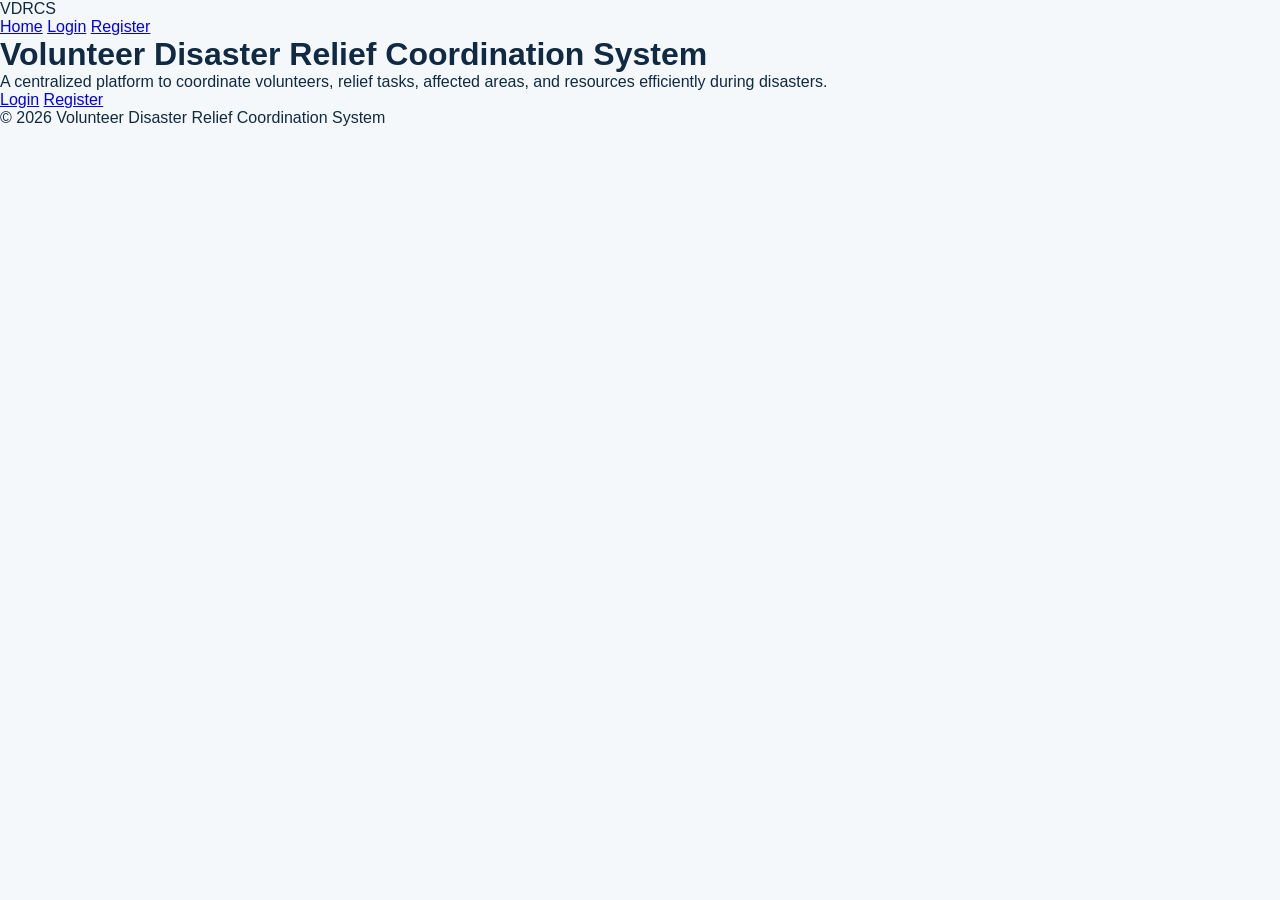
<file: frontend/index.html>
<!DOCTYPE html>
<html lang="en">
<head>
    <meta charset="UTF-8">
    <meta name="viewport" content="width=device-width, initial-scale=1.0">
    <title>Volunteer Disaster Relief Coordination System</title>
    <link rel="stylesheet" href="css/style.css">
</head>

<body>

    <header class="navbar">
        <div class="logo">VDRCS</div>

        <nav>
            <a href="index.html">Home</a>
            <a href="login.html">Login</a>
            <a href="register.html">Register</a>
        </nav>
    </header>

    <main class="hero">
        <div class="hero-content">
            <h1>Volunteer Disaster Relief Coordination System</h1>

            <p>
                A centralized platform to coordinate volunteers,
                relief tasks, affected areas, and resources efficiently
                during disasters.
            </p>

            <div class="hero-buttons">
                <a href="login.html" class="btn primary-btn">Login</a>
                <a href="register.html" class="btn secondary-btn">Register</a>
            </div>
        </div>
    </main>

    <footer>
        <p>© 2026 Volunteer Disaster Relief Coordination System</p>
    </footer>

    <script src="js/script.js"></script>

</body>
</html>
</file>
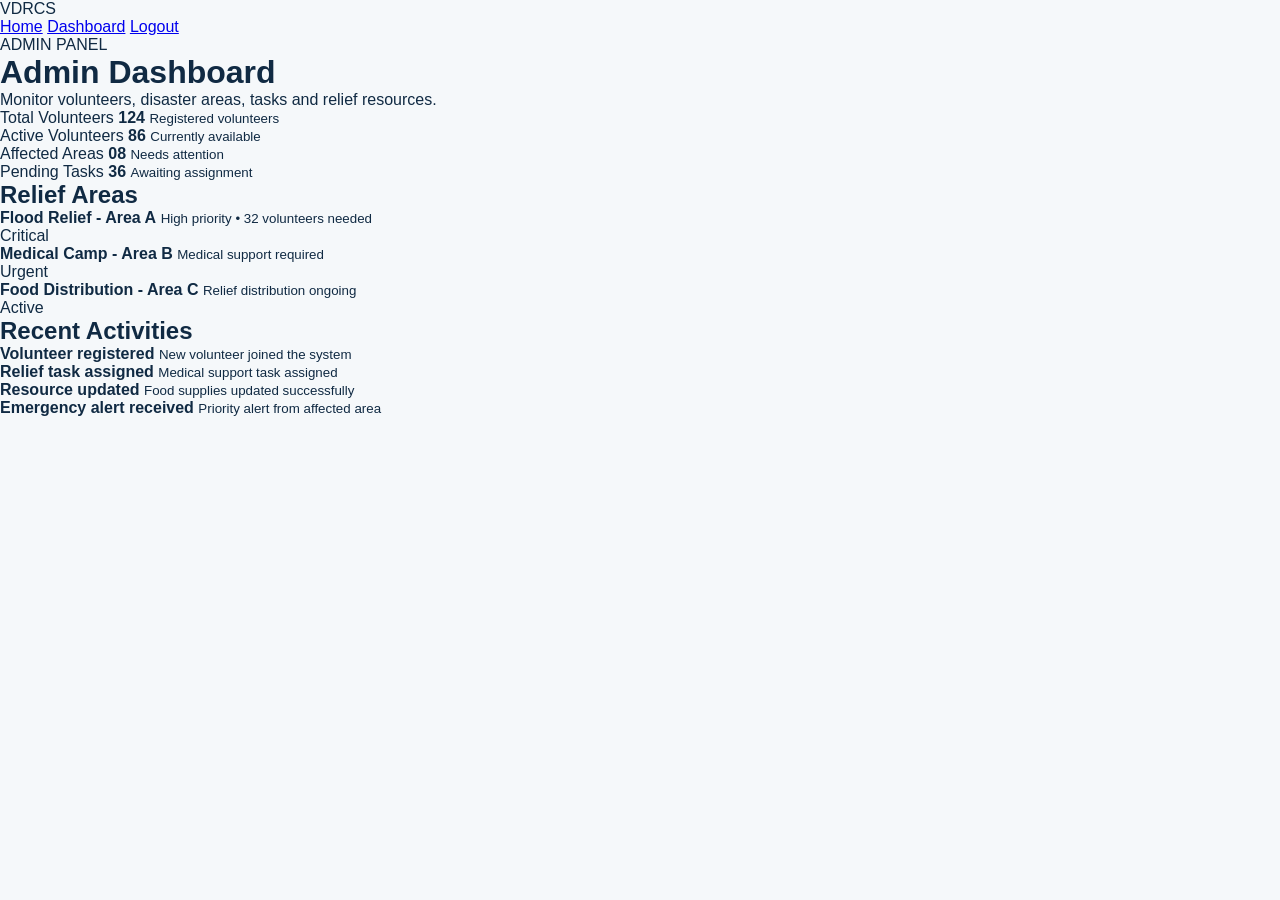
<file: frontend/admin-dashboard.html>
<!DOCTYPE html>
<html lang="en">
<head>
    <meta charset="UTF-8">
    <meta name="viewport" content="width=device-width, initial-scale=1.0">
    <title>Admin Dashboard | VDRCS</title>
    <link rel="stylesheet" href="css/style.css">
</head>

<body>

<header class="navbar">
    <div class="logo">VDRCS</div>

    <nav>
        <a href="index.html">Home</a>
        <a href="admin-dashboard.html">Dashboard</a>
        <a href="login.html">Logout</a>
    </nav>
</header>

<main class="dashboard-page">

    <div class="dashboard-header">
        <div>
            <span class="tag">ADMIN PANEL</span>
            <h1>Admin Dashboard</h1>
            <p>Monitor volunteers, disaster areas, tasks and relief resources.</p>
        </div>
    </div>

    <div class="dashboard-stats">

        <div class="dashboard-card">
            <span>Total Volunteers</span>
            <strong>124</strong>
            <small>Registered volunteers</small>
        </div>

        <div class="dashboard-card">
            <span>Active Volunteers</span>
            <strong>86</strong>
            <small>Currently available</small>
        </div>

        <div class="dashboard-card">
            <span>Affected Areas</span>
            <strong>08</strong>
            <small>Needs attention</small>
        </div>

        <div class="dashboard-card">
            <span>Pending Tasks</span>
            <strong>36</strong>
            <small>Awaiting assignment</small>
        </div>

    </div>

    <div class="dashboard-grid">

        <div class="panel">
            <h2>Relief Areas</h2>

            <div class="list-item">
                <div>
                    <strong>Flood Relief - Area A</strong>
                    <small>High priority • 32 volunteers needed</small>
                </div>
                <span class="status danger">Critical</span>
            </div>

            <div class="list-item">
                <div>
                    <strong>Medical Camp - Area B</strong>
                    <small>Medical support required</small>
                </div>
                <span class="status warning">Urgent</span>
            </div>

            <div class="list-item">
                <div>
                    <strong>Food Distribution - Area C</strong>
                    <small>Relief distribution ongoing</small>
                </div>
                <span class="status active">Active</span>
            </div>

        </div>

        <div class="panel">
            <h2>Recent Activities</h2>

            <div class="activity">
                <strong>Volunteer registered</strong>
                <small>New volunteer joined the system</small>
            </div>

            <div class="activity">
                <strong>Relief task assigned</strong>
                <small>Medical support task assigned</small>
            </div>

            <div class="activity">
                <strong>Resource updated</strong>
                <small>Food supplies updated successfully</small>
            </div>

            <div class="activity">
                <strong>Emergency alert received</strong>
                <small>Priority alert from affected area</small>
            </div>

        </div>

    </div>

</main>

<script src="js/script.js"></script>

</body>
</html>
</file>
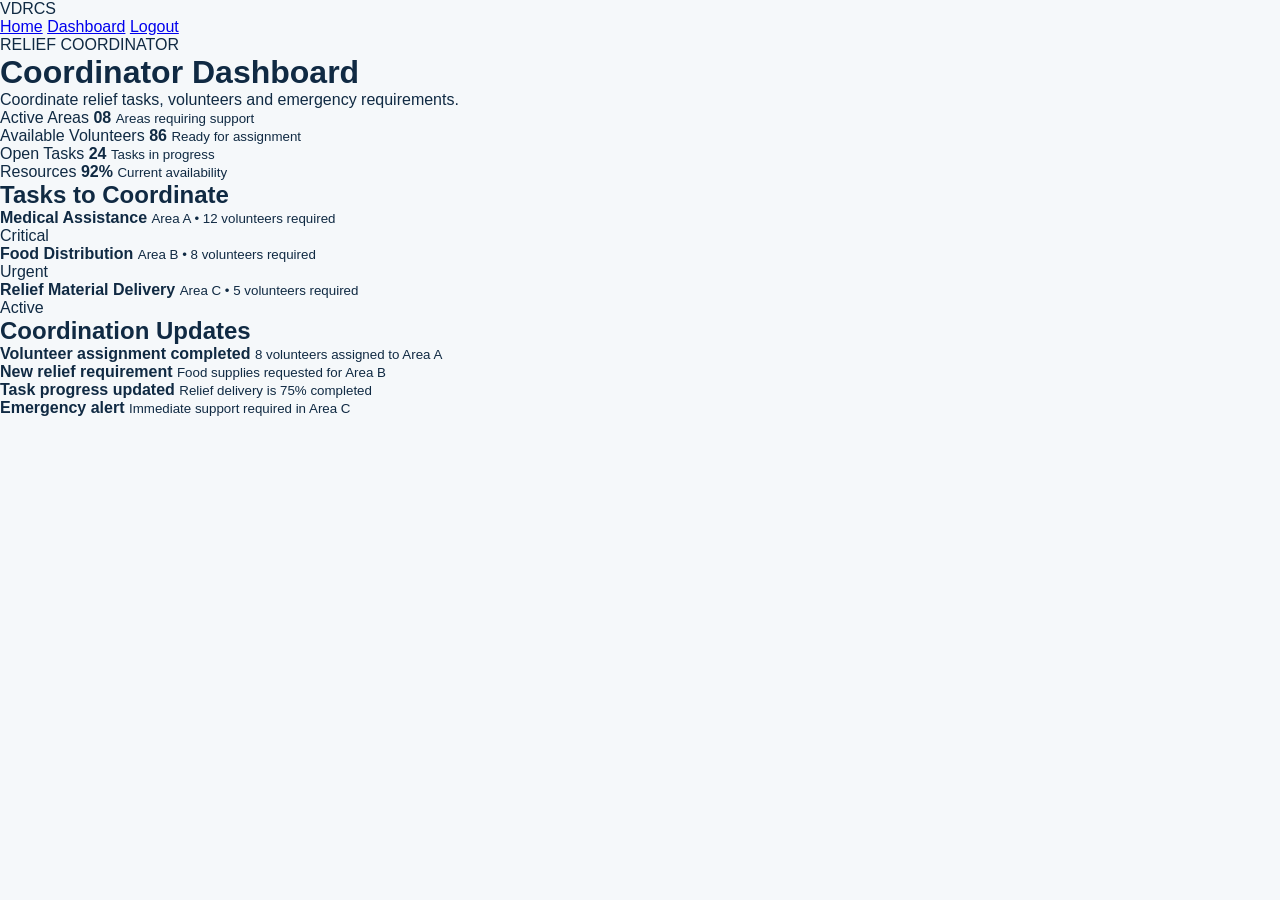
<file: frontend/coordinator-dashboard.html>
<!DOCTYPE html>
<html lang="en">
<head>
    <meta charset="UTF-8">
    <meta name="viewport" content="width=device-width, initial-scale=1.0">
    <title>Coordinator Dashboard | VDRCS</title>
    <link rel="stylesheet" href="css/style.css">
</head>

<body>

<header class="navbar">
    <div class="logo">VDRCS</div>

    <nav>
        <a href="index.html">Home</a>
        <a href="coordinator-dashboard.html">Dashboard</a>
        <a href="login.html">Logout</a>
    </nav>
</header>

<main class="dashboard-page">

    <div class="dashboard-header">
        <div>
            <span class="tag">RELIEF COORDINATOR</span>
            <h1>Coordinator Dashboard</h1>
            <p>Coordinate relief tasks, volunteers and emergency requirements.</p>
        </div>
    </div>

    <div class="dashboard-stats">

        <div class="dashboard-card">
            <span>Active Areas</span>
            <strong>08</strong>
            <small>Areas requiring support</small>
        </div>

        <div class="dashboard-card">
            <span>Available Volunteers</span>
            <strong>86</strong>
            <small>Ready for assignment</small>
        </div>

        <div class="dashboard-card">
            <span>Open Tasks</span>
            <strong>24</strong>
            <small>Tasks in progress</small>
        </div>

        <div class="dashboard-card">
            <span>Resources</span>
            <strong>92%</strong>
            <small>Current availability</small>
        </div>

    </div>

    <div class="dashboard-grid">

        <div class="panel">
            <h2>Tasks to Coordinate</h2>

            <div class="list-item">
                <div>
                    <strong>Medical Assistance</strong>
                    <small>Area A • 12 volunteers required</small>
                </div>
                <span class="status danger">Critical</span>
            </div>

            <div class="list-item">
                <div>
                    <strong>Food Distribution</strong>
                    <small>Area B • 8 volunteers required</small>
                </div>
                <span class="status warning">Urgent</span>
            </div>

            <div class="list-item">
                <div>
                    <strong>Relief Material Delivery</strong>
                    <small>Area C • 5 volunteers required</small>
                </div>
                <span class="status active">Active</span>
            </div>

        </div>

        <div class="panel">
            <h2>Coordination Updates</h2>

            <div class="activity">
                <strong>Volunteer assignment completed</strong>
                <small>8 volunteers assigned to Area A</small>
            </div>

            <div class="activity">
                <strong>New relief requirement</strong>
                <small>Food supplies requested for Area B</small>
            </div>

            <div class="activity">
                <strong>Task progress updated</strong>
                <small>Relief delivery is 75% completed</small>
            </div>

            <div class="activity">
                <strong>Emergency alert</strong>
                <small>Immediate support required in Area C</small>
            </div>

        </div>

    </div>

</main>

<script src="js/script.js"></script>

</body>
</html>
</file>
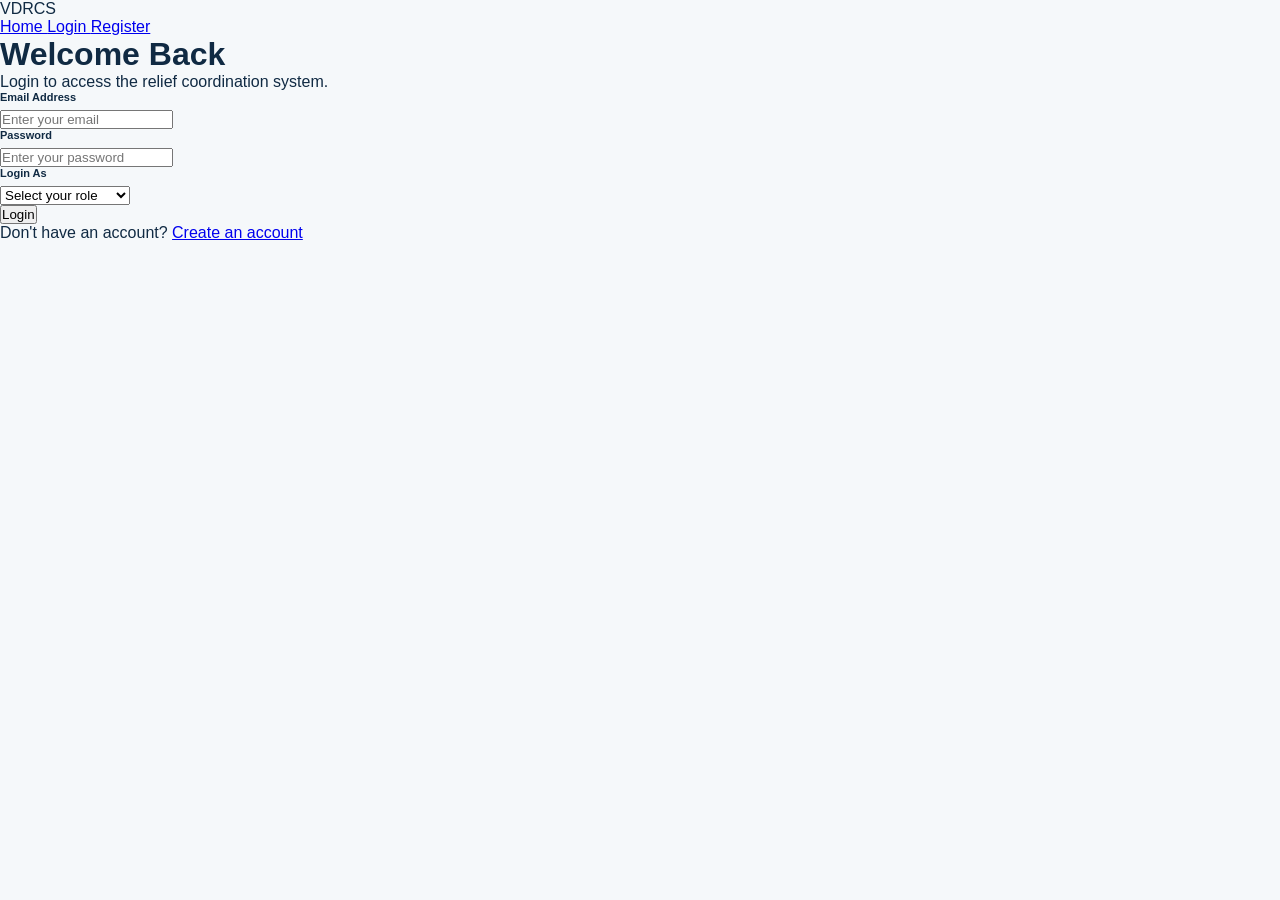
<file: frontend/login.html>
<!DOCTYPE html>
<html lang="en">
<head>

    <meta charset="UTF-8">

    <meta
        name="viewport"
        content="width=device-width, initial-scale=1.0"
    >

    <title>Login | VDRCS</title>

    <link rel="stylesheet" href="css/style.css">

</head>

<body class="auth-page">


    <!-- Navigation Bar -->

    <header class="navbar">

        <div class="logo">
            VDRCS
        </div>

        <nav>

            <a href="index.html">
                Home
            </a>

            <a href="login.html" class="active">
                Login
            </a>

            <a href="register.html">
                Register
            </a>

        </nav>

    </header>


    <!-- Login -->

    <main class="auth-container">

        <div class="auth-card">

            <div class="auth-header">

                <h1>Welcome Back</h1>

                <p>
                    Login to access the relief coordination system.
                </p>

            </div>


            <form id="loginForm">

                <!-- Email -->

                <div class="form-group">

                    <label for="loginEmail">
                        Email Address
                    </label>

                    <input
                        type="email"
                        id="loginEmail"
                        placeholder="Enter your email"
                        required
                    >

                </div>


                <!-- Password -->

                <div class="form-group">

                    <label for="loginPassword">
                        Password
                    </label>

                    <input
                        type="password"
                        id="loginPassword"
                        placeholder="Enter your password"
                        minlength="8"
                        required
                    >

                </div>


                <!-- Role -->

                <div class="form-group">

                    <label for="loginRole">
                        Login As
                    </label>

                    <select id="loginRole" required>

                        <option value="">
                            Select your role
                        </option>

                        <option value="admin">
                            Admin
                        </option>

                        <option value="volunteer">
                            Volunteer
                        </option>

                        <option value="coordinator">
                            Relief Coordinator
                        </option>

                    </select>

                </div>


                <!-- Login Button -->

                <button
                    type="submit"
                    class="btn primary-btn full-btn"
                >
                    Login
                </button>

            </form>


            <div class="auth-footer">

                <p>
                    Don't have an account?
                    <a href="register.html">
                        Create an account
                    </a>
                </p>

            </div>

        </div>

    </main>


    <script src="js/script.js"></script>

</body>
</html>
</file>
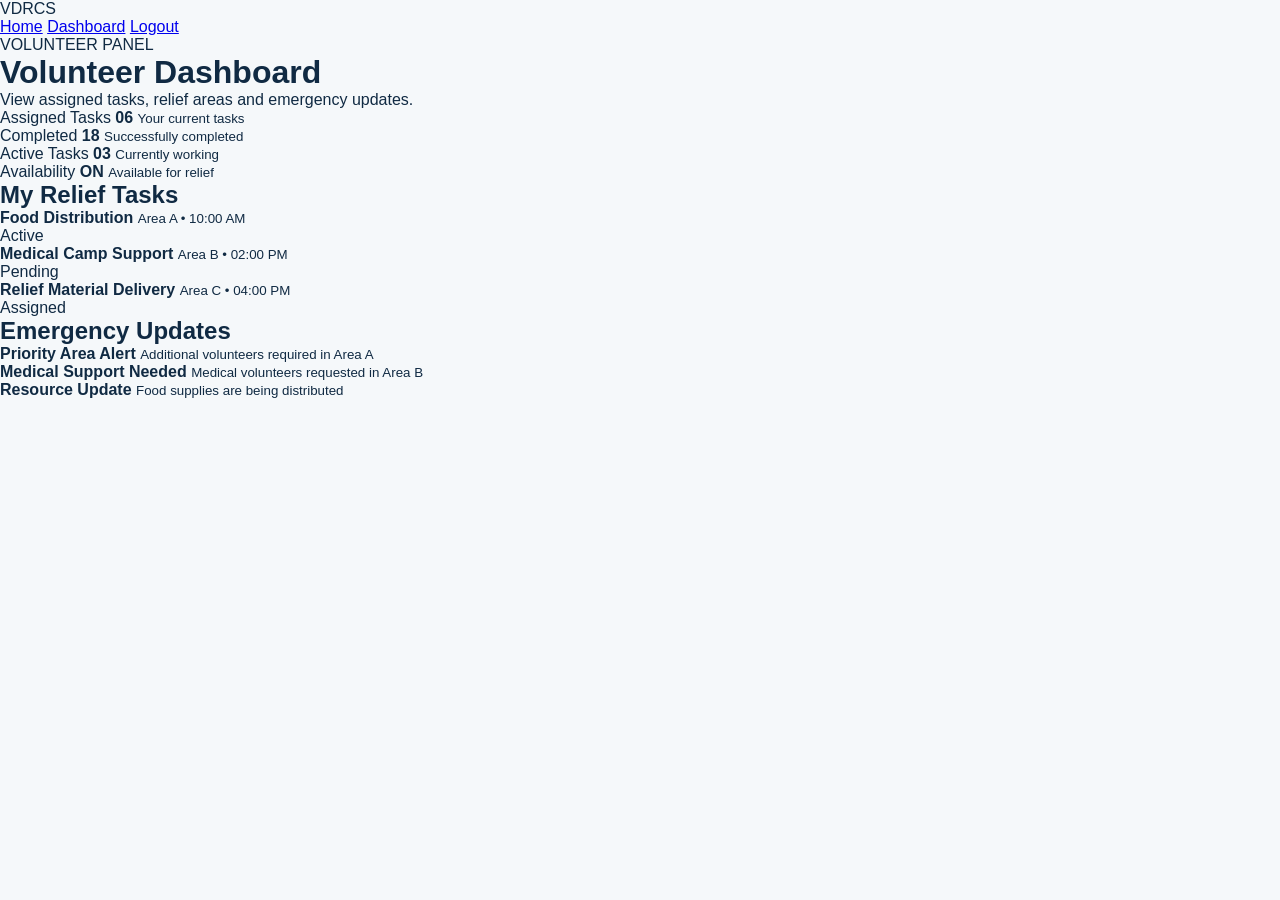
<file: frontend/volunteer-dashboard.html>
<!DOCTYPE html>
<html lang="en">
<head>
    <meta charset="UTF-8">
    <meta name="viewport" content="width=device-width, initial-scale=1.0">
    <title>Volunteer Dashboard | VDRCS</title>
    <link rel="stylesheet" href="css/style.css">
</head>

<body>

<header class="navbar">
    <div class="logo">VDRCS</div>

    <nav>
        <a href="index.html">Home</a>
        <a href="volunteer-dashboard.html">Dashboard</a>
        <a href="login.html">Logout</a>
    </nav>
</header>

<main class="dashboard-page">

    <div class="dashboard-header">
        <div>
            <span class="tag">VOLUNTEER PANEL</span>
            <h1>Volunteer Dashboard</h1>
            <p>View assigned tasks, relief areas and emergency updates.</p>
        </div>
    </div>

    <div class="dashboard-stats">

        <div class="dashboard-card">
            <span>Assigned Tasks</span>
            <strong>06</strong>
            <small>Your current tasks</small>
        </div>

        <div class="dashboard-card">
            <span>Completed</span>
            <strong>18</strong>
            <small>Successfully completed</small>
        </div>

        <div class="dashboard-card">
            <span>Active Tasks</span>
            <strong>03</strong>
            <small>Currently working</small>
        </div>

        <div class="dashboard-card">
            <span>Availability</span>
            <strong>ON</strong>
            <small>Available for relief</small>
        </div>

    </div>

    <div class="dashboard-grid">

        <div class="panel">
            <h2>My Relief Tasks</h2>

            <div class="list-item">
                <div>
                    <strong>Food Distribution</strong>
                    <small>Area A • 10:00 AM</small>
                </div>
                <span class="status active">Active</span>
            </div>

            <div class="list-item">
                <div>
                    <strong>Medical Camp Support</strong>
                    <small>Area B • 02:00 PM</small>
                </div>
                <span class="status warning">Pending</span>
            </div>

            <div class="list-item">
                <div>
                    <strong>Relief Material Delivery</strong>
                    <small>Area C • 04:00 PM</small>
                </div>
                <span class="status active">Assigned</span>
            </div>

        </div>

        <div class="panel">
            <h2>Emergency Updates</h2>

            <div class="activity">
                <strong>Priority Area Alert</strong>
                <small>Additional volunteers required in Area A</small>
            </div>

            <div class="activity">
                <strong>Medical Support Needed</strong>
                <small>Medical volunteers requested in Area B</small>
            </div>

            <div class="activity">
                <strong>Resource Update</strong>
                <small>Food supplies are being distributed</small>
            </div>

        </div>

    </div>

</main>

<script src="js/script.js"></script>

</body>
</html>
</file>
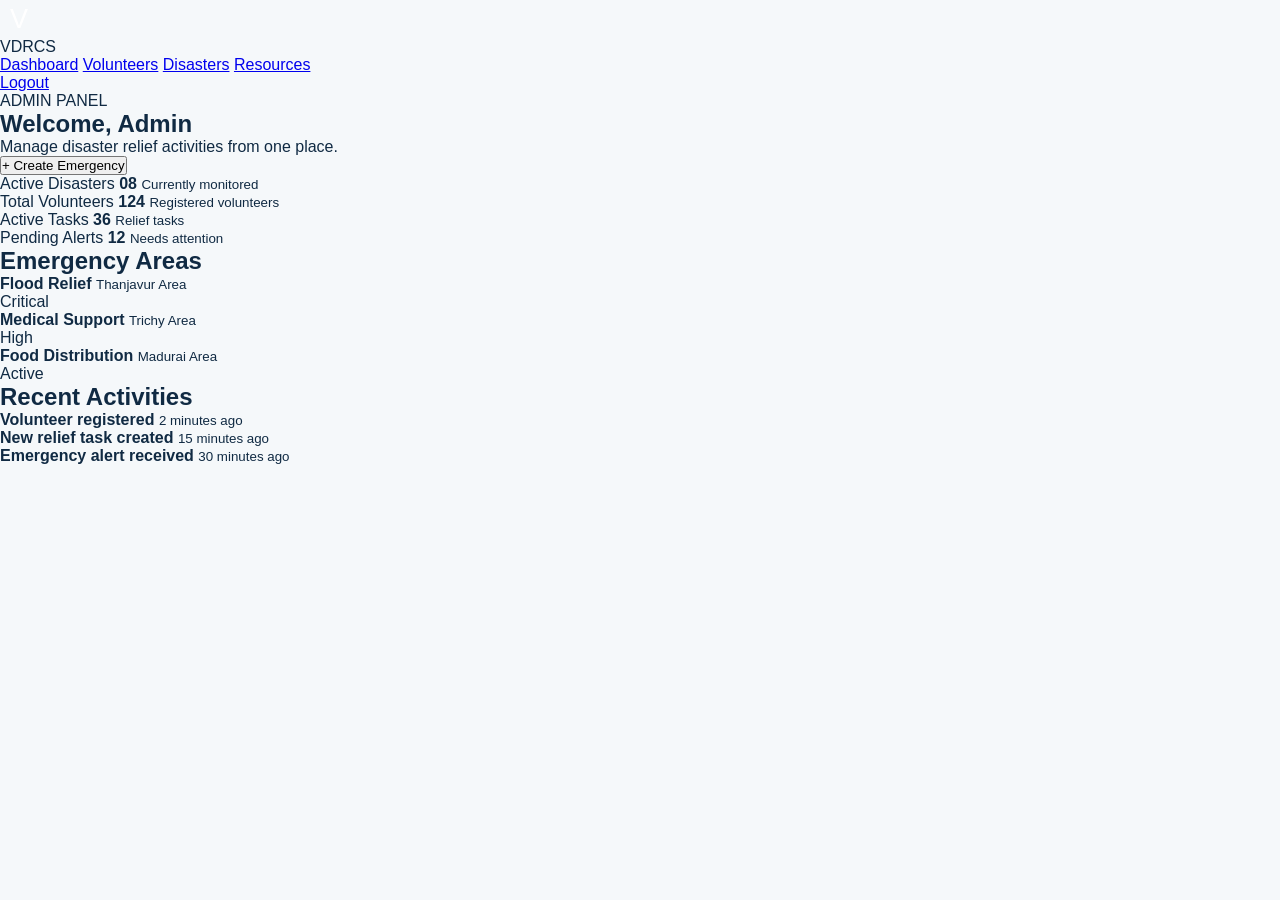
<file: frontend/dashboard/admin.html>
<!DOCTYPE html>
<html lang="en">
<head>
    <meta charset="UTF-8">
    <meta name="viewport" content="width=device-width, initial-scale=1.0">
    <title>Admin Dashboard | VDRCS</title>
    <link rel="stylesheet" href="../css/style.css">
</head>

<body>

<header class="navbar">
    <div class="logo">
        <div class="logo-icon">V</div>
        <span>VDRCS</span>
    </div>

    <nav>
        <a href="admin.html">Dashboard</a>
        <a href="#">Volunteers</a>
        <a href="#">Disasters</a>
        <a href="#">Resources</a>
    </nav>

    <div class="nav-buttons">
        <a href="../login.html" class="login-btn">Logout</a>
    </div>
</header>

<section class="dashboard-page">

    <div class="dashboard-header">
        <div>
            <span class="tag">ADMIN PANEL</span>
            <h1>Welcome, Admin</h1>
            <p>Manage disaster relief activities from one place.</p>
        </div>

        <button class="primary-btn">
            + Create Emergency
        </button>
    </div>

    <div class="dashboard-stats">

        <div class="dashboard-card">
            <span>Active Disasters</span>
            <strong>08</strong>
            <small>Currently monitored</small>
        </div>

        <div class="dashboard-card">
            <span>Total Volunteers</span>
            <strong>124</strong>
            <small>Registered volunteers</small>
        </div>

        <div class="dashboard-card">
            <span>Active Tasks</span>
            <strong>36</strong>
            <small>Relief tasks</small>
        </div>

        <div class="dashboard-card">
            <span>Pending Alerts</span>
            <strong>12</strong>
            <small>Needs attention</small>
        </div>

    </div>

    <div class="dashboard-grid">

        <div class="panel">
            <h2>Emergency Areas</h2>

            <div class="list-item">
                <div>
                    <strong>Flood Relief</strong>
                    <small>Thanjavur Area</small>
                </div>
                <span class="status danger">Critical</span>
            </div>

            <div class="list-item">
                <div>
                    <strong>Medical Support</strong>
                    <small>Trichy Area</small>
                </div>
                <span class="status warning">High</span>
            </div>

            <div class="list-item">
                <div>
                    <strong>Food Distribution</strong>
                    <small>Madurai Area</small>
                </div>
                <span class="status active">Active</span>
            </div>
        </div>

        <div class="panel">
            <h2>Recent Activities</h2>

            <div class="activity">
                <strong>Volunteer registered</strong>
                <small>2 minutes ago</small>
            </div>

            <div class="activity">
                <strong>New relief task created</strong>
                <small>15 minutes ago</small>
            </div>

            <div class="activity">
                <strong>Emergency alert received</strong>
                <small>30 minutes ago</small>
            </div>
        </div>

    </div>

</section>

</body>
</html>
</file>
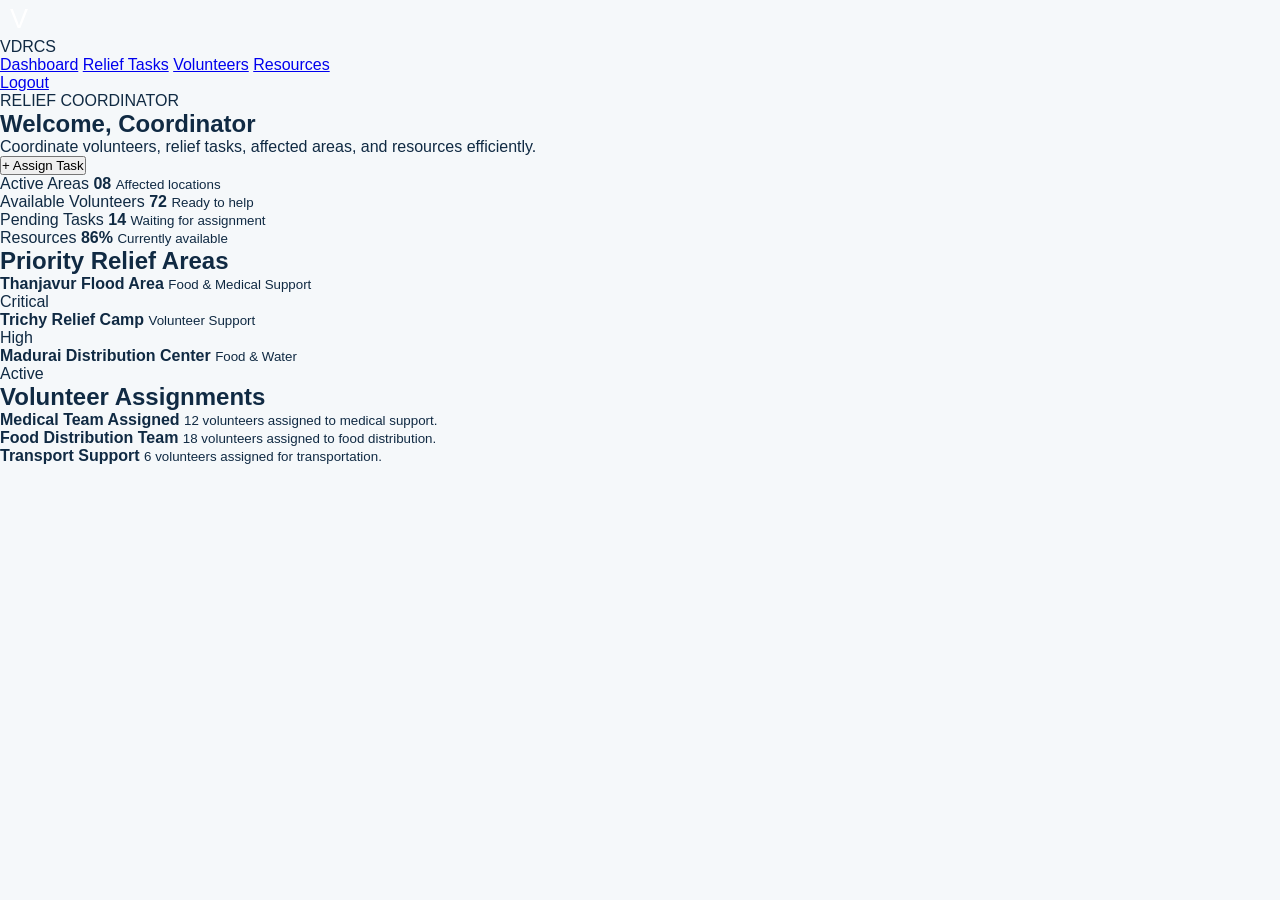
<file: frontend/dashboard/coordinator.html>
<!DOCTYPE html>
<html lang="en">
<head>
    <meta charset="UTF-8">
    <meta name="viewport" content="width=device-width, initial-scale=1.0">
    <title>Coordinator Dashboard | VDRCS</title>
    <link rel="stylesheet" href="../css/style.css">
</head>

<body>

<header class="navbar">

    <div class="logo">
        <div class="logo-icon">V</div>
        <span>VDRCS</span>
    </div>

    <nav>
        <a href="coordinator.html">Dashboard</a>
        <a href="#">Relief Tasks</a>
        <a href="#">Volunteers</a>
        <a href="#">Resources</a>
    </nav>

    <div class="nav-buttons">
        <a href="../login.html" class="login-btn">Logout</a>
    </div>

</header>


<section class="dashboard-page">

    <div class="dashboard-header">

        <div>
            <span class="tag">RELIEF COORDINATOR</span>

            <h1>Welcome, Coordinator</h1>

            <p>
                Coordinate volunteers, relief tasks, affected areas,
                and resources efficiently.
            </p>
        </div>

        <button class="primary-btn">
            + Assign Task
        </button>

    </div>


    <div class="dashboard-stats">

        <div class="dashboard-card">
            <span>Active Areas</span>
            <strong>08</strong>
            <small>Affected locations</small>
        </div>

        <div class="dashboard-card">
            <span>Available Volunteers</span>
            <strong>72</strong>
            <small>Ready to help</small>
        </div>

        <div class="dashboard-card">
            <span>Pending Tasks</span>
            <strong>14</strong>
            <small>Waiting for assignment</small>
        </div>

        <div class="dashboard-card">
            <span>Resources</span>
            <strong>86%</strong>
            <small>Currently available</small>
        </div>

    </div>


    <div class="dashboard-grid">


        <div class="panel">

            <h2>Priority Relief Areas</h2>

            <div class="list-item">

                <div>
                    <strong>Thanjavur Flood Area</strong>
                    <small>Food & Medical Support</small>
                </div>

                <span class="status danger">
                    Critical
                </span>

            </div>


            <div class="list-item">

                <div>
                    <strong>Trichy Relief Camp</strong>
                    <small>Volunteer Support</small>
                </div>

                <span class="status warning">
                    High
                </span>

            </div>


            <div class="list-item">

                <div>
                    <strong>Madurai Distribution Center</strong>
                    <small>Food & Water</small>
                </div>

                <span class="status active">
                    Active
                </span>

            </div>

        </div>


        <div class="panel">

            <h2>Volunteer Assignments</h2>

            <div class="activity">

                <strong>Medical Team Assigned</strong>

                <small>
                    12 volunteers assigned to medical support.
                </small>

            </div>


            <div class="activity">

                <strong>Food Distribution Team</strong>

                <small>
                    18 volunteers assigned to food distribution.
                </small>

            </div>


            <div class="activity">

                <strong>Transport Support</strong>

                <small>
                    6 volunteers assigned for transportation.
                </small>

            </div>

        </div>

    </div>

</section>

</body>
</html>
</file>
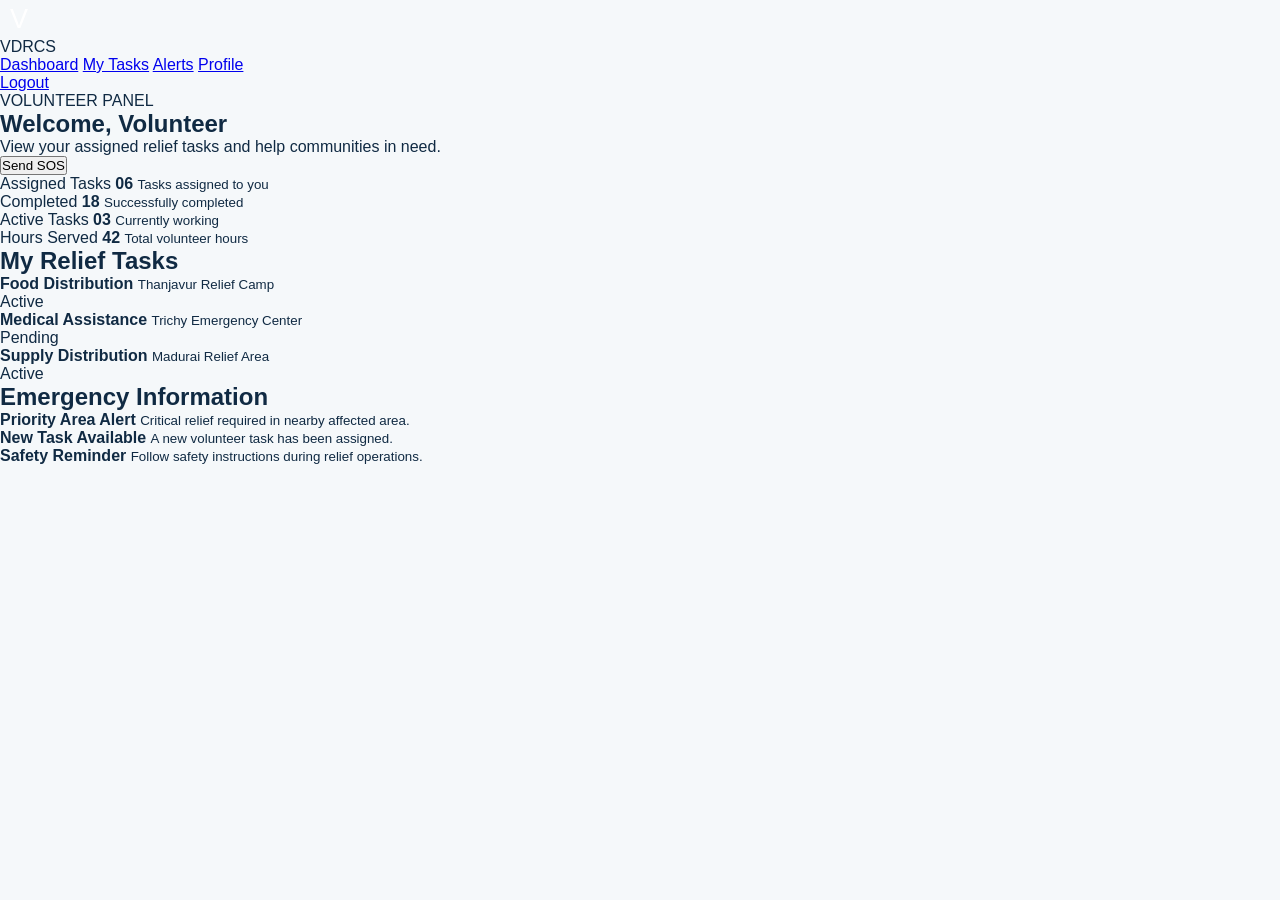
<file: frontend/dashboard/volunteer.html>
<!DOCTYPE html>
<html lang="en">
<head>
    <meta charset="UTF-8">
    <meta name="viewport" content="width=device-width, initial-scale=1.0">
    <title>Volunteer Dashboard | VDRCS</title>
    <link rel="stylesheet" href="../css/style.css">
</head>

<body>

<header class="navbar">

    <div class="logo">
        <div class="logo-icon">V</div>
        <span>VDRCS</span>
    </div>

    <nav>
        <a href="volunteer.html">Dashboard</a>
        <a href="#">My Tasks</a>
        <a href="#">Alerts</a>
        <a href="#">Profile</a>
    </nav>

    <div class="nav-buttons">
        <a href="../login.html" class="login-btn">Logout</a>
    </div>

</header>


<section class="dashboard-page">

    <div class="dashboard-header">

        <div>
            <span class="tag">VOLUNTEER PANEL</span>

            <h1>Welcome, Volunteer</h1>

            <p>
                View your assigned relief tasks and help communities in need.
            </p>
        </div>

        <button class="primary-btn">
            Send SOS
        </button>

    </div>


    <div class="dashboard-stats">

        <div class="dashboard-card">
            <span>Assigned Tasks</span>
            <strong>06</strong>
            <small>Tasks assigned to you</small>
        </div>

        <div class="dashboard-card">
            <span>Completed</span>
            <strong>18</strong>
            <small>Successfully completed</small>
        </div>

        <div class="dashboard-card">
            <span>Active Tasks</span>
            <strong>03</strong>
            <small>Currently working</small>
        </div>

        <div class="dashboard-card">
            <span>Hours Served</span>
            <strong>42</strong>
            <small>Total volunteer hours</small>
        </div>

    </div>


    <div class="dashboard-grid">


        <div class="panel">

            <h2>My Relief Tasks</h2>

            <div class="list-item">

                <div>
                    <strong>Food Distribution</strong>
                    <small>Thanjavur Relief Camp</small>
                </div>

                <span class="status active">
                    Active
                </span>

            </div>


            <div class="list-item">

                <div>
                    <strong>Medical Assistance</strong>
                    <small>Trichy Emergency Center</small>
                </div>

                <span class="status warning">
                    Pending
                </span>

            </div>


            <div class="list-item">

                <div>
                    <strong>Supply Distribution</strong>
                    <small>Madurai Relief Area</small>
                </div>

                <span class="status active">
                    Active
                </span>

            </div>

        </div>


        <div class="panel">

            <h2>Emergency Information</h2>

            <div class="activity">

                <strong>Priority Area Alert</strong>

                <small>
                    Critical relief required in nearby affected area.
                </small>

            </div>


            <div class="activity">

                <strong>New Task Available</strong>

                <small>
                    A new volunteer task has been assigned.
                </small>

            </div>


            <div class="activity">

                <strong>Safety Reminder</strong>

                <small>
                    Follow safety instructions during relief operations.
                </small>

            </div>

        </div>

    </div>

</section>

</body>
</html>
</file>
<file: frontend/css/style.css>
/* =========================================
   VDRCS REGISTER PAGE
   ========================================= */

* {
    margin: 0;
    padding: 0;
    box-sizing: border-box;
}

body {
    font-family: Arial, Helvetica, sans-serif;
    background: #f5f8fa;
    color: #102a43;
}


/* =========================================
   MAIN PAGE
   ========================================= */

.register-page {
    width: 100%;
    min-height: 100vh;
    display: flex;
    background: #f5f8fa;
}


/* =========================================
   LEFT SECTION
   ========================================= */

.register-left {
    width: 32%;
    min-height: 100vh;

    position: relative;

    background-image:
        url("../images/disaster-relief.jpg.png");

    background-size: cover;
    background-position: center;

    overflow: hidden;

    color: white;
}


/* Dark overlay */

.left-overlay {
    position: absolute;

    inset: 0;

    background:
        linear-gradient(
            to bottom,
            rgba(0, 35, 52, 0.78),
            rgba(0, 35, 52, 0.94)
        );

    z-index: 1;
}


/* =========================================
   LOGO
   ========================================= */

.left-logo {
    position: relative;

    z-index: 2;

    display: flex;
    align-items: center;

    gap: 12px;

    padding: 25px 35px;
}


.logo-icon {
    width: 38px;
    height: 38px;

    display: flex;
    align-items: center;
    justify-content: center;

    font-size: 27px;

    color: white;
}


.left-logo h2 {
    font-size: 22px;
    font-weight: 700;

    letter-spacing: 0.5px;
}


.left-logo p {
    margin-top: 3px;

    font-size: 10px;

    line-height: 1.35;

    color: #ffffff;
}


/* =========================================
   LEFT CONTENT
   ========================================= */

.left-content {
    position: absolute;

    z-index: 2;

    left: 35px;
    right: 30px;

    bottom: 45px;
}


.left-content h1 {
    font-size: 40px;

    line-height: 1.15;

    font-weight: 700;

    margin-bottom: 20px;
}


.left-content h1 span {
    color: #00b8b8;
}


.title-line {
    width: 62px;
    height: 3px;

    background: #00c2c2;

    margin-bottom: 25px;
}


.left-description {
    font-size: 15px;

    line-height: 1.55;

    color: #ffffff;

    margin-bottom: 30px;
}


/* =========================================
   LEFT STATS
   ========================================= */

.left-stats {
    display: flex;

    flex-direction: column;

    gap: 20px;
}


.left-stat {
    display: flex;

    align-items: center;

    gap: 18px;
}


.stat-icon {
    width: 52px;
    height: 52px;

    border: 2px solid #00c7c7;

    border-radius: 50%;

    display: flex;

    align-items: center;

    justify-content: center;

    color: #00d0d0;

    font-size: 21px;
}


.left-stat strong {
    display: block;

    font-size: 21px;

    color: white;

    margin-bottom: 3px;
}


.left-stat span {
    display: block;

    font-size: 12px;

    color: #ffffff;
}


/* =========================================
   RIGHT SECTION
   ========================================= */

.register-right {
    width: 68%;

    min-height: 100vh;

    padding: 25px;

    display: flex;

    align-items: center;

    justify-content: center;

    background: #f7fafb;
}


.register-card {
    width: 100%;

    max-width: 1050px;

    background: white;

    border: 1px solid #e1e8ed;

    border-radius: 9px;

    padding: 28px 34px 30px;

    box-shadow:
        0 4px 20px rgba(15, 42, 67, 0.08);
}


/* =========================================
   HEADER
   ========================================= */

.register-header {
    display: flex;

    justify-content: space-between;

    align-items: flex-start;

    margin-bottom: 25px;
}


.register-header h1 {
    font-size: 24px;

    color: #102a43;

    margin-bottom: 7px;
}


.register-header p {
    font-size: 12px;

    color: #64748b;
}


.login-link {
    font-size: 11px;

    color: #64748b;

    padding-top: 4px;

    white-space: nowrap;
}


.login-link a {
    color: #008f91;

    font-weight: 700;

    text-decoration: none;

    margin-left: 6px;
}


/* =========================================
   STEPPER
   ========================================= */

.stepper {
    width: 100%;

    display: flex;

    align-items: flex-start;

    margin: 15px 0 35px;
}


.step {
    width: 110px;

    position: relative;

    text-align: center;

    flex-shrink: 0;
}


.step-circle {
    width: 30px;
    height: 30px;

    margin: 0 auto 6px;

    border-radius: 50%;

    border: 1px solid #aab8c5;

    background: white;

    display: flex;

    align-items: center;

    justify-content: center;

    color: #7b8da0;

    font-size: 12px;

    position: relative;

    z-index: 2;
}


.step.active .step-circle {
    background: #0da6a8;

    border-color: #0da6a8;

    color: white;
}


.step-number {
    width: 18px;
    height: 18px;

    border-radius: 50%;

    background: #dce4ea;

    color: #64748b;

    font-size: 10px;

    display: flex;

    align-items: center;

    justify-content: center;

    margin: -3px auto 5px;

    position: relative;

    z-index: 3;
}


.step.active .step-number {
    background: #0da6a8;

    color: white;
}


.step p {
    font-size: 10px;

    color: #64748b;

    line-height: 1.25;
}


.step.active p {
    color: #00999b;

    font-weight: 600;
}


.step-line {
    flex: 1;

    height: 2px;

    background: #dce4e9;

    margin-top: 14px;

    min-width: 30px;
}


/* =========================================
   FORM
   ========================================= */

.form-section h2 {
    font-size: 17px;

    color: #102a43;

    margin-bottom: 22px;
}


.form-row {
    display: grid;

    grid-template-columns: 1fr 1fr;

    gap: 18px;

    margin-bottom: 18px;
}


.form-group {
    width: 100%;
}


.form-group label {
    display: block;

    font-size: 11px;

    font-weight: 700;

    color: #102a43;

    margin-bottom: 7px;
}


.input-box {
    width: 100%;

    height: 48px;

    border: 1px solid #d5dfe7;

    border-radius: 7px;

    background: white;

    display: flex;

    align-items: center;

    padding: 0 13px;

    transition: 0.2s;
}


.input-box:focus-within {
    border-color: #08aeb0;

    box-shadow:
        0 0 0 2px rgba(8, 174, 176, 0.08);
}


.input-box > i:first-child {
    color: #8292a3;

    font-size: 13px;

    width: 24px;

    flex-shrink: 0;
}


.input-box input,
.input-box select {
    border: none;

    outline: none;

    width: 100%;

    height: 100%;

    font-size: 12px;

    color: #334e68;

    background: transparent;
}


.input-box input::placeholder {
    color: #8a9aaa;
}


.toggle-password {
    cursor: pointer;

    color: #8292a3 !important;

    width: auto !important;

    font-size: 12px !important;
}


/* =========================================
   SELECT
   ========================================= */

.select-box {
    position: relative;
}


.select-box select {
    appearance: none;

    cursor: pointer;

    padding-right: 25px;
}


.select-box > i:last-child {
    width: auto !important;

    color: #8292a3;

    font-size: 10px;
}


/* =========================================
   PHONE
   ========================================= */

.phone-group {
    margin-bottom: 25px;
}


/* =========================================
   BUTTON
   ========================================= */

.button-area {
    display: flex;

    justify-content: flex-end;

    margin-top: 10px;
}


.button-area button {
    border: none;

    background: #0ba6a8;

    color: white;

    height: 42px;

    padding: 0 20px;

    border-radius: 5px;

    font-size: 12px;

    font-weight: 700;

    cursor: pointer;

    display: flex;

    align-items: center;

    gap: 9px;

    transition: 0.2s;
}


.button-area button:hover {
    background: #078f91;
}


.button-area button i {
    font-size: 10px;
}


/* =========================================
   RESPONSIVE
   ========================================= */

@media (max-width: 1000px) {

    .register-left {
        width: 38%;
    }

    .register-right {
        width: 62%;
        padding: 15px;
    }

    .register-card {
        padding: 25px;
    }

    .left-content h1 {
        font-size: 32px;
    }

    .step {
        width: 80px;
    }

    .step p {
        font-size: 9px;
    }
}


@media (max-width: 750px) {

    .register-page {
        flex-direction: column;
    }

    .register-left {
        width: 100%;
        min-height: 430px;
    }

    .register-right {
        width: 100%;
        padding: 15px;
    }

    .left-content {
        bottom: 30px;
    }

    .register-header {
        flex-direction: column;

        gap: 10px;
    }

    .login-link {
        align-self: flex-start;
    }

    .form-row {
        grid-template-columns: 1fr;
    }

    .stepper {
        overflow-x: auto;

        padding-bottom: 8px;
    }

    .step {
        min-width: 85px;
    }

    .step-line {
        min-width: 20px;
    }
}
</file>
